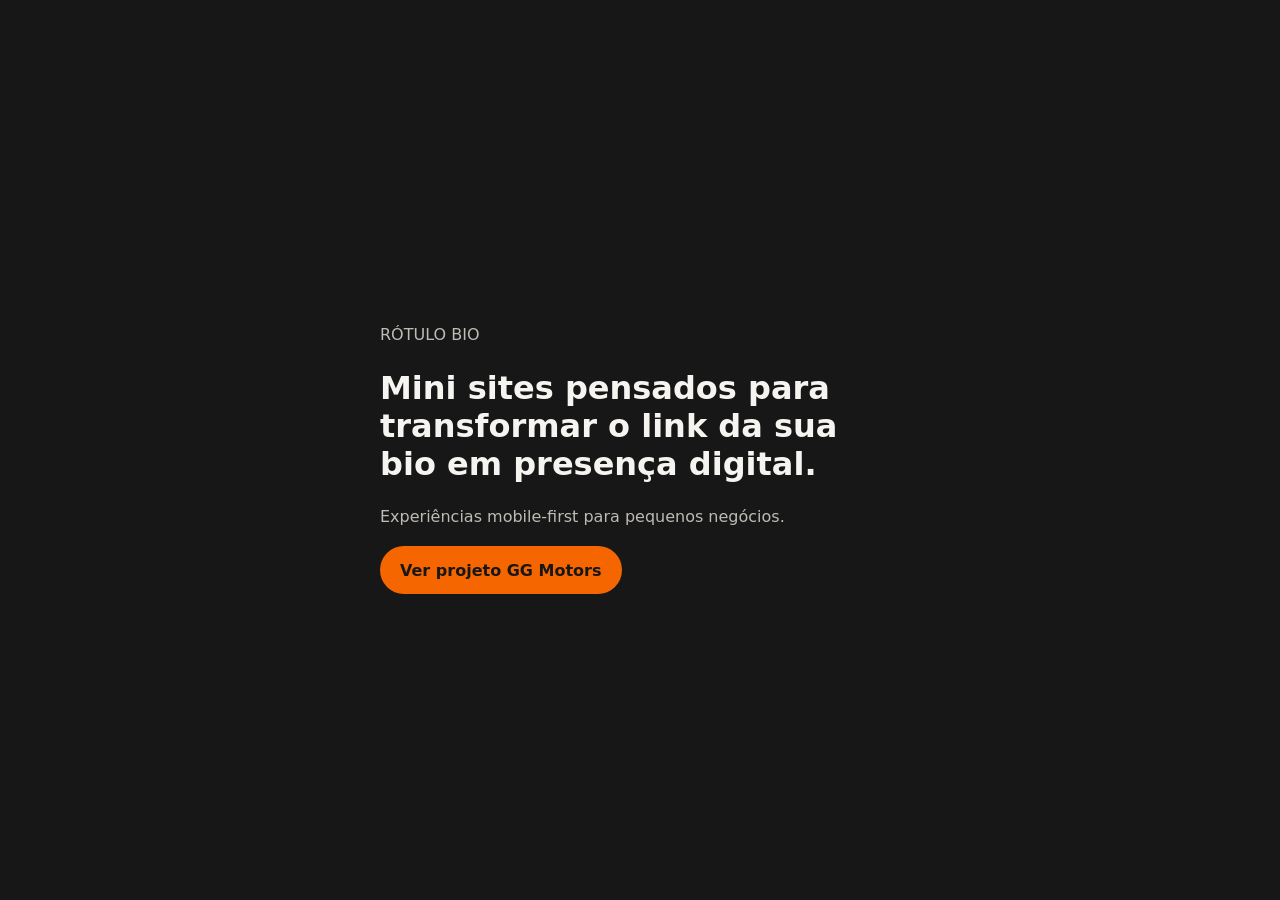
<file: index.html>
<!doctype html>
<html lang="pt-PT">
<head>
  <meta charset="utf-8">
  <meta name="viewport" content="width=device-width, initial-scale=1">
  <meta name="theme-color" content="#171717">
  <meta name="description" content="Rótulo Bio — mini sites mobile-first para transformar visitas do Instagram em contactos.">
  <title>Rótulo Bio</title>
  <style>
    :root { color-scheme: dark; font-family: system-ui, sans-serif; }
    * { box-sizing: border-box; }
    body { margin: 0; min-height: 100svh; display: grid; place-items: center; padding: 24px; background: #171717; color: #f5f4f0; }
    main { width: min(100%, 520px); }
    p { color: #bdbbb4; line-height: 1.6; }
    a { display: inline-flex; min-height: 48px; align-items: center; padding: 0 20px; border-radius: 999px; background: #f56600; color: #171717; font-weight: 800; text-decoration: none; }
    a:focus-visible { outline: 3px solid #fff; outline-offset: 4px; }
  </style>
</head>
<body>
  <main>
    <p>RÓTULO BIO</p>
    <h1>Mini sites pensados para transformar o link da sua bio em presença digital.</h1>
    <p>Experiências mobile-first para pequenos negócios.</p>
    <a href="./gg-motors/">Ver projeto GG Motors</a>
  </main>
</body>
</html>
</file>
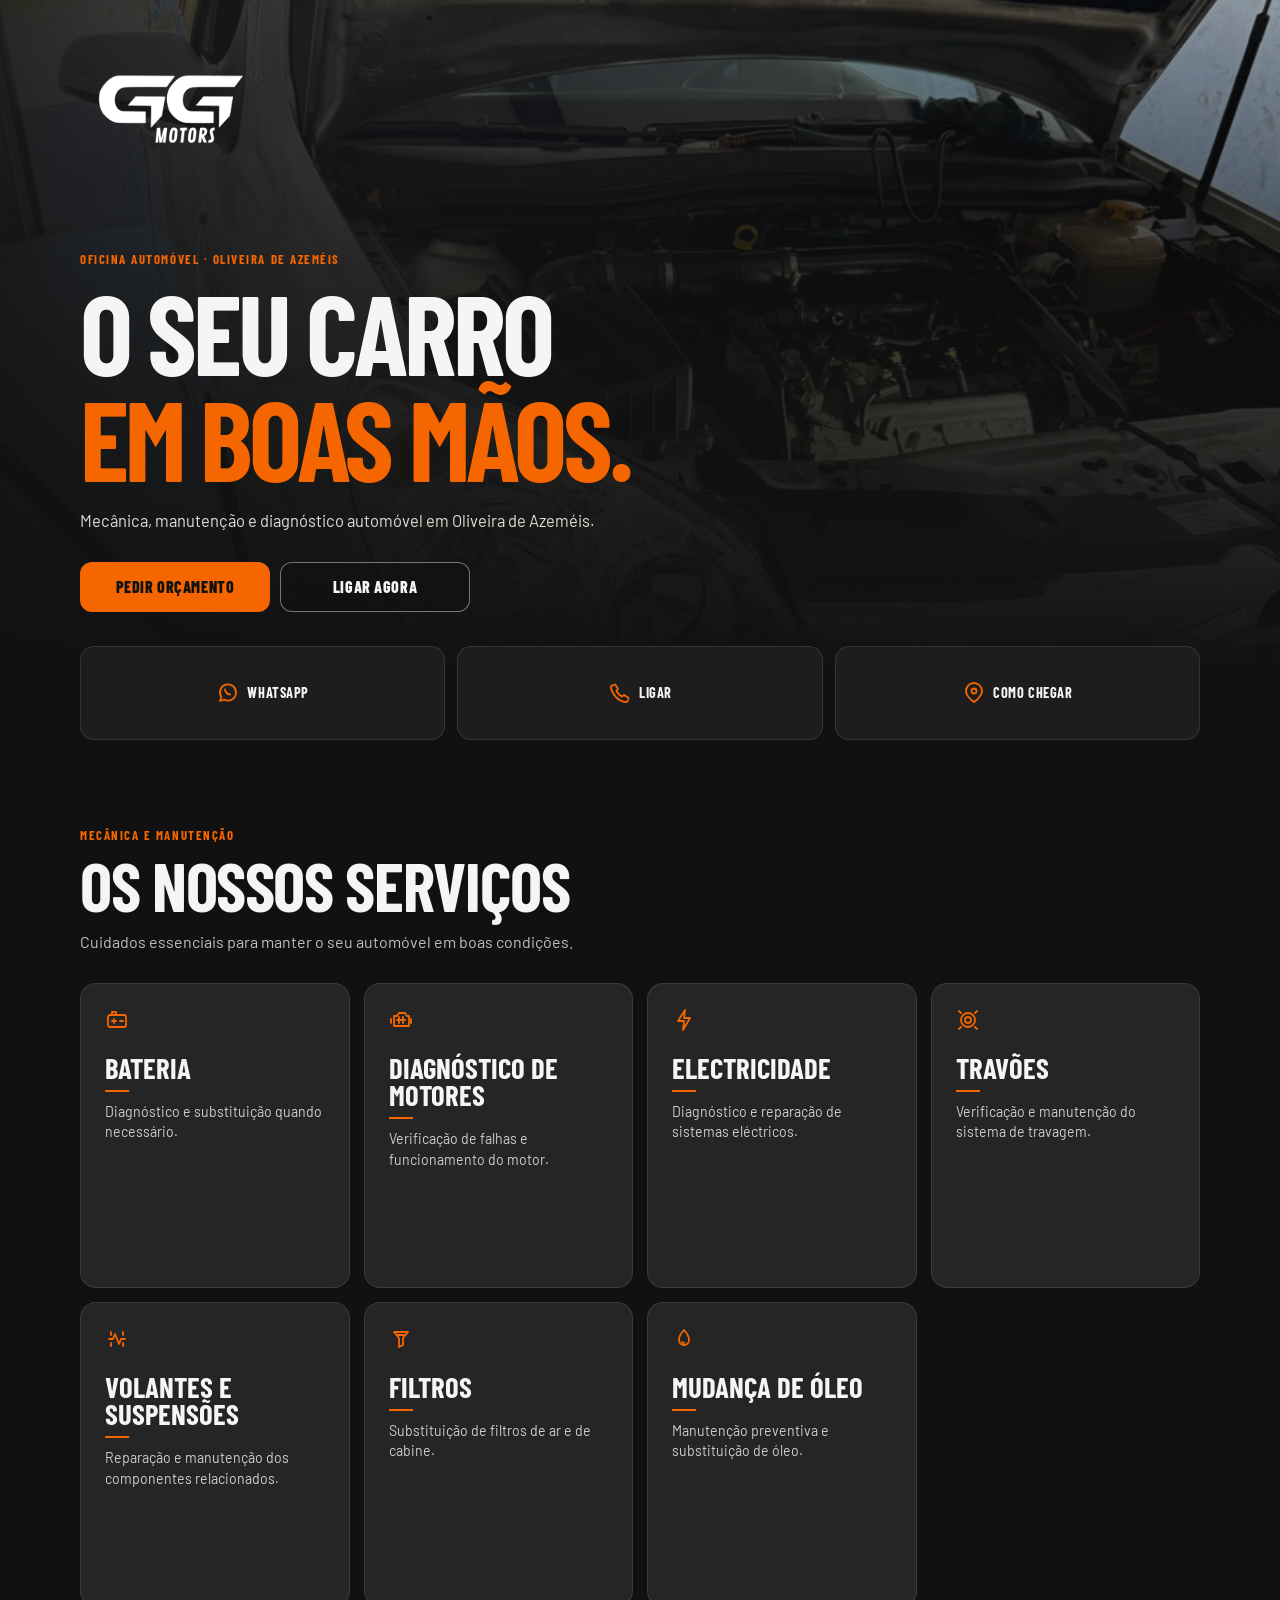
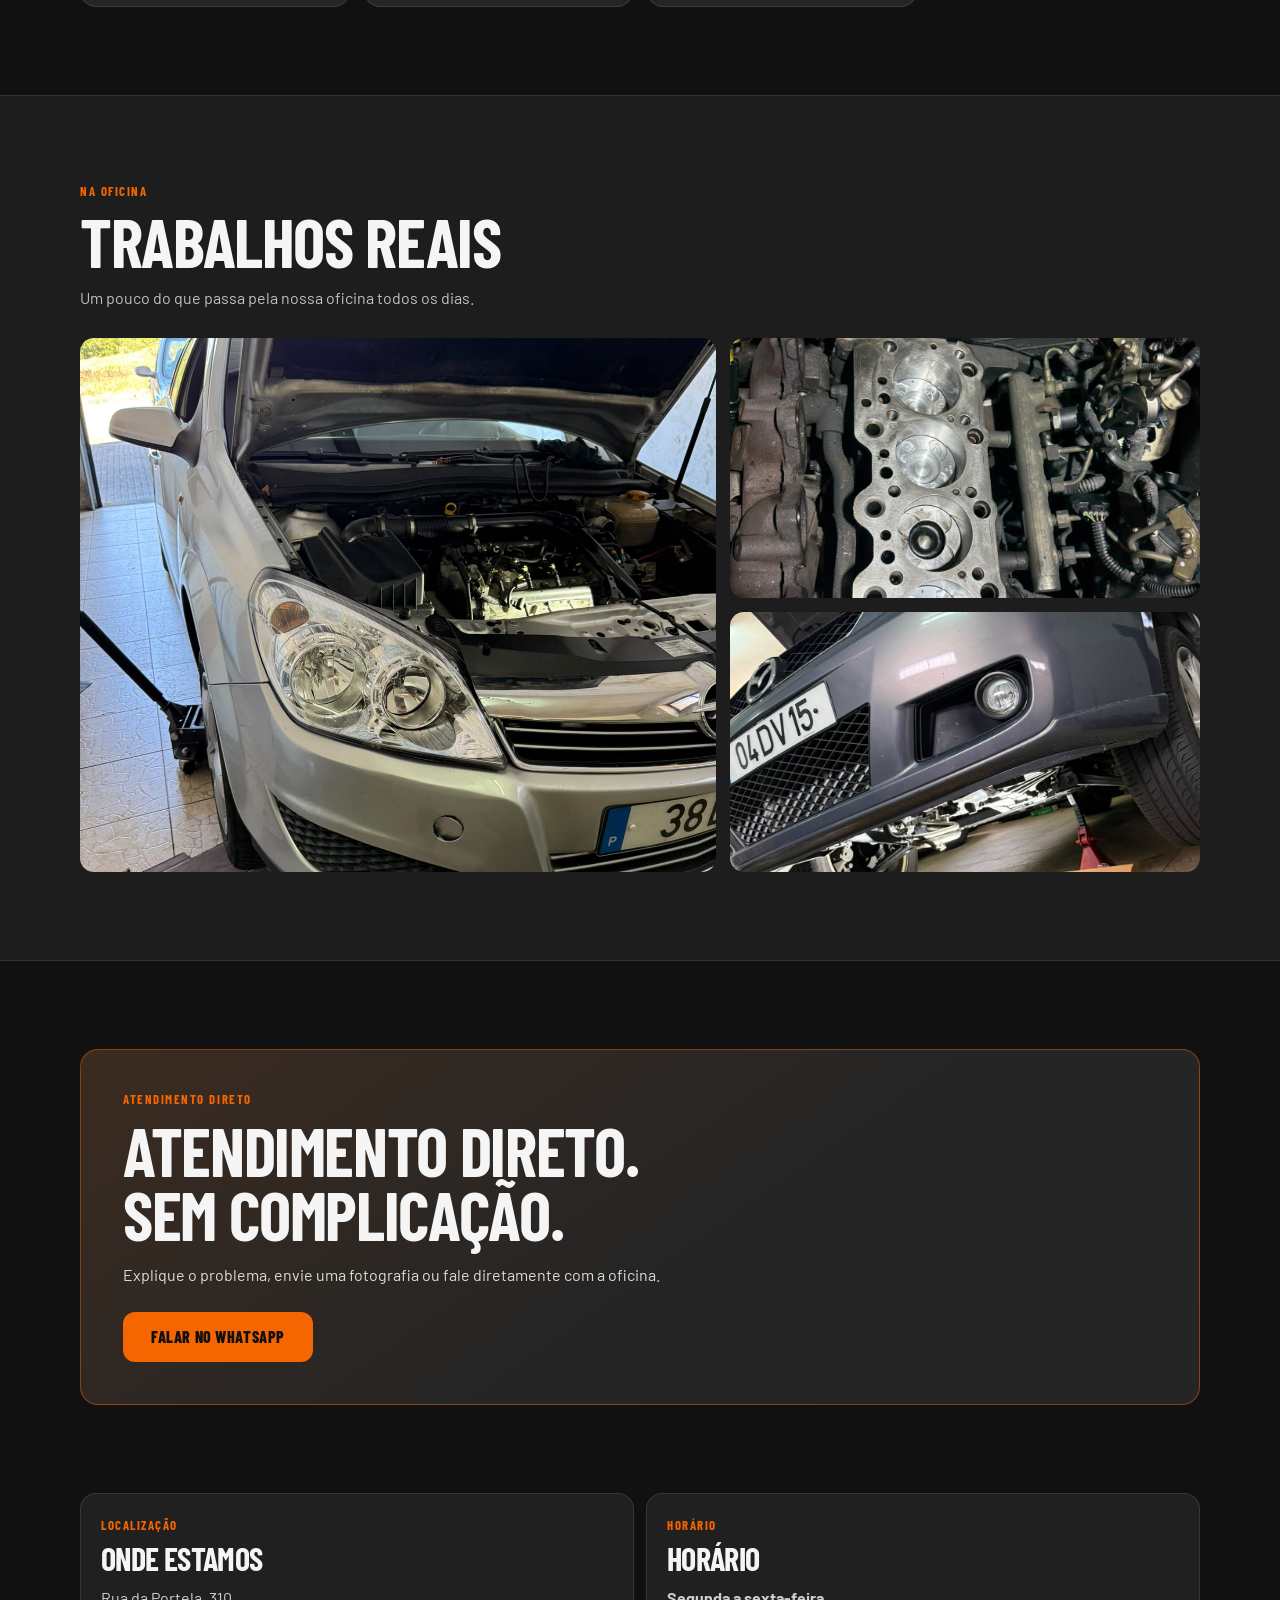
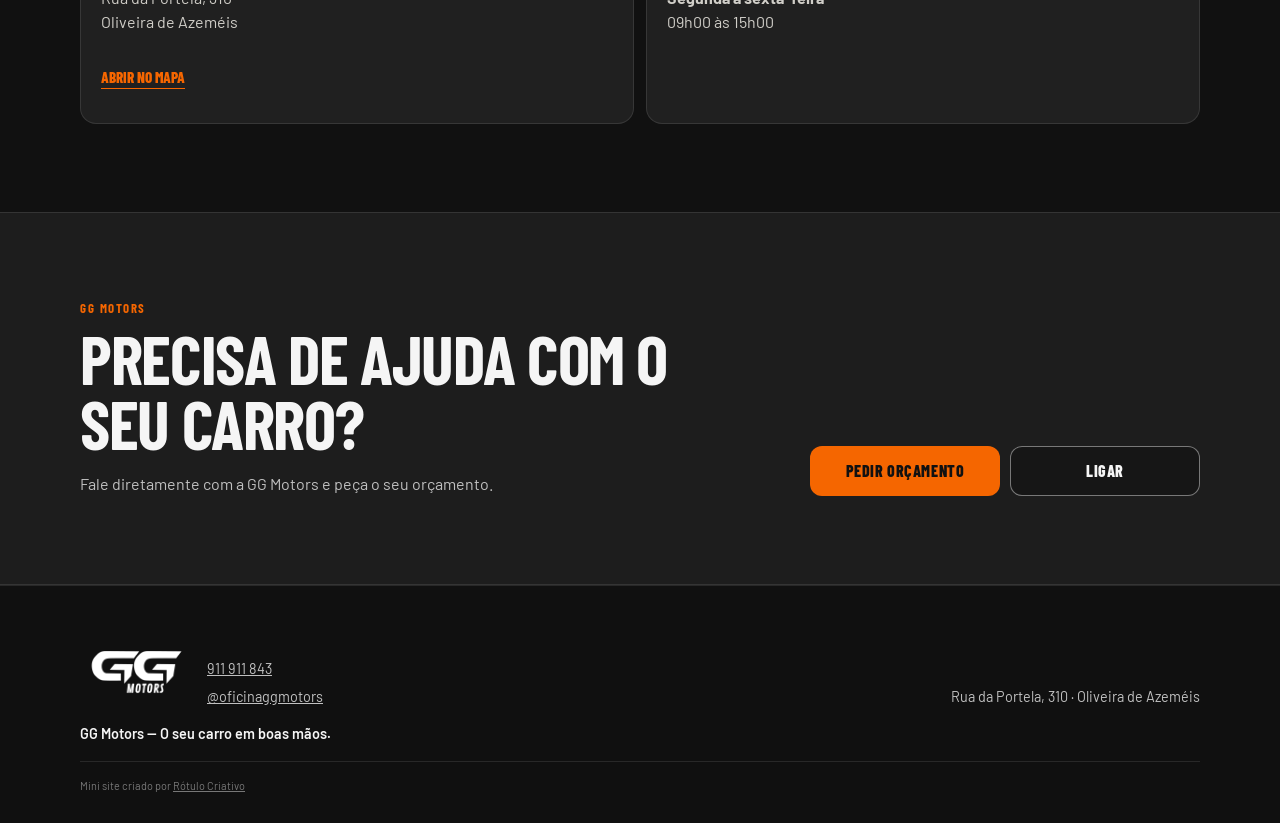
<file: gg-motors/index.html>
<!doctype html>
<html lang="pt-PT">
<head>
  <meta charset="utf-8">
  <meta name="viewport" content="width=device-width, initial-scale=1">
  <meta name="theme-color" content="#111111">
  <meta name="description" content="Mecânica, manutenção e diagnóstico automóvel em Oliveira de Azeméis. Contacte a GG Motors por WhatsApp, telefone ou visite a oficina.">
  <meta property="og:type" content="website">
  <meta property="og:locale" content="pt_PT">
  <meta property="og:title" content="GG Motors | Mecânica Automóvel em Oliveira de Azeméis">
  <meta property="og:description" content="Mecânica, manutenção e diagnóstico automóvel em Oliveira de Azeméis. Contacte a GG Motors por WhatsApp, telefone ou visite a oficina.">
  <meta property="og:image" content="./assets/images/oficina-carro-capo.jpg">
  <title>GG Motors | Mecânica Automóvel em Oliveira de Azeméis</title>
  <link rel="preconnect" href="https://fonts.googleapis.com">
  <link rel="preconnect" href="https://fonts.gstatic.com" crossorigin>
  <link href="https://fonts.googleapis.com/css2?family=Barlow:ital,wght@0,400;0,500;0,600;0,700&family=Barlow+Condensed:wght@600;700;800&display=swap" rel="stylesheet">
  <link rel="stylesheet" href="./css/styles.css">
  <script src="./js/main.js" defer></script>
</head>
<body>
  <a class="skip-link" href="#conteudo">Saltar para o conteúdo</a>

  <!-- Hero: first-view identity and the two highest-value conversion actions. -->
  <header class="hero">
    <div class="hero__backdrop" aria-hidden="true"></div>
    <div class="shell hero__inner">
      <img class="brand" src="./assets/images/ggmotors-branco.webp" width="1920" height="1440" alt="GG Motors">
      <div class="hero__copy">
        <p class="eyebrow">OFICINA AUTOMÓVEL · OLIVEIRA DE AZEMÉIS</p>
        <h1>O SEU CARRO<br><span>EM BOAS MÃOS.</span></h1>
        <p class="hero__lead">Mecânica, manutenção e diagnóstico automóvel em Oliveira de Azeméis.</p>
      </div>
      <div class="hero__actions">
        <a class="button button--primary js-whatsapp" href="https://wa.me/351911911843?text=Ol%C3%A1%21%20Vim%20atrav%C3%A9s%20do%20Instagram%20da%20GG%20Motors%20e%20gostaria%20de%20pedir%20um%20or%C3%A7amento%20para%20o%20meu%20carro." target="_blank" rel="noopener">PEDIR ORÇAMENTO</a>
        <a class="button button--ghost" href="tel:+351911911843">LIGAR AGORA</a>
      </div>
    </div>
  </header>

  <main id="conteudo">
    <!-- Actions remain deliberately shallow for Instagram's in-app browser. -->
    <nav class="quick-actions shell" aria-label="Ações rápidas">
      <a class="quick-action js-whatsapp" href="https://wa.me/351911911843?text=Ol%C3%A1%21%20Vim%20atrav%C3%A9s%20do%20Instagram%20da%20GG%20Motors%20e%20gostaria%20de%20pedir%20um%20or%C3%A7amento%20para%20o%20meu%20carro." target="_blank" rel="noopener">
        <svg aria-hidden="true" viewBox="0 0 24 24"><path d="M20 11.6a8 8 0 0 1-11.8 7L4 20l1.4-4.1A8 8 0 1 1 20 11.6Z"/><path d="M9 8.5c.4 2.8 2.2 4.6 5 5"/></svg>
        <span>WHATSAPP</span>
      </a>
      <a class="quick-action" href="tel:+351911911843">
        <svg aria-hidden="true" viewBox="0 0 24 24"><path d="M7.2 3.5 10 7.8 8.4 10a13 13 0 0 0 5.6 5.6l2.2-1.6 4.3 2.8-.8 3c-.3 1-1.3 1.5-2.3 1.3A18.5 18.5 0 0 1 2.9 6.6c-.2-1 .3-2 1.3-2.3l3-.8Z"/></svg>
        <span>LIGAR</span>
      </a>
      <a class="quick-action" href="https://www.google.com/maps/dir/?api=1&amp;destination=Rua%20da%20Portela%20310%2C%203720-299%20Oliveira%20de%20Azem%C3%A9is%2C%20Portugal" target="_blank" rel="noopener">
        <svg aria-hidden="true" viewBox="0 0 24 24"><path d="M20 10c0 5.4-8 11-8 11S4 15.4 4 10a8 8 0 1 1 16 0Z"/><circle cx="12" cy="10" r="2.5"/></svg>
        <span>COMO CHEGAR</span>
      </a>
    </nav>

    <section class="section shell" aria-labelledby="servicos-title">
      <div class="section-heading">
        <p class="eyebrow">MECÂNICA E MANUTENÇÃO</p>
        <h2 id="servicos-title">OS NOSSOS SERVIÇOS</h2>
        <p>Cuidados essenciais para manter o seu automóvel em boas condições.</p>
      </div>
      <div class="services-grid">
        <article class="service-card">
          <svg aria-hidden="true" viewBox="0 0 24 24"><rect x="3" y="7" width="18" height="12" rx="2"/><path d="M7 7V4h4v3M7 13h4M9 11v4M15 13h3"/></svg>
          <h3>BATERIA</h3>
          <p>Diagnóstico e substituição quando necessário.</p>
        </article>
        <article class="service-card">
          <svg aria-hidden="true" viewBox="0 0 24 24"><path d="M5 8h3l2-3h6l2 3h2v10H5zM8 12h8M10 9v6M14 9v6"/><path d="M2 11v4M22 11v4"/></svg>
          <h3>DIAGNÓSTICO DE MOTORES</h3>
          <p>Verificação de falhas e funcionamento do motor.</p>
        </article>
        <article class="service-card">
          <svg aria-hidden="true" viewBox="0 0 24 24"><path d="m13 2-7 11h6l-1 9 7-12h-6l1-8Z"/></svg>
          <h3>ELECTRICIDADE</h3>
          <p>Diagnóstico e reparação de sistemas eléctricos.</p>
        </article>
        <article class="service-card">
          <svg aria-hidden="true" viewBox="0 0 24 24"><circle cx="12" cy="12" r="7"/><circle cx="12" cy="12" r="3"/><path d="M5 5 3 3M19 5l2-2M5 19l-2 2M19 19l2 2"/></svg>
          <h3>TRAVÕES</h3>
          <p>Verificação e manutenção do sistema de travagem.</p>
        </article>
        <article class="service-card">
          <svg aria-hidden="true" viewBox="0 0 24 24"><path d="M4 12h4l2-5 4 10 2-5h4M6 5v3M18 5v3M6 16v3M18 16v3"/></svg>
          <h3>VOLANTES E SUSPENSÕES</h3>
          <p>Reparação e manutenção dos componentes relacionados.</p>
        </article>
        <article class="service-card">
          <svg aria-hidden="true" viewBox="0 0 24 24"><path d="M5 5h14l-5 6v7l-4 2v-9L5 5Z"/><path d="M8 8h8"/></svg>
          <h3>FILTROS</h3>
          <p>Substituição de filtros de ar e de cabine.</p>
        </article>
        <article class="service-card">
          <svg aria-hidden="true" viewBox="0 0 24 24"><path d="M12 3s5 5.2 5 10a5 5 0 0 1-10 0c0-4.8 5-10 5-10Z"/><path d="M10 15c.5.7 1.2 1 2 1"/></svg>
          <h3>MUDANÇA DE ÓLEO</h3>
          <p>Manutenção preventiva e substituição de óleo.</p>
        </article>
      </div>
    </section>

    <!-- Gallery uses only photographs copied from the existing GG Motors project. -->
    <section class="section section--contrast" aria-labelledby="trabalhos-title">
      <div class="shell">
        <div class="section-heading">
          <p class="eyebrow">NA OFICINA</p>
          <h2 id="trabalhos-title">TRABALHOS REAIS</h2>
          <p>Um pouco do que passa pela nossa oficina todos os dias.</p>
        </div>
        <div class="gallery">
          <figure class="gallery__item gallery__item--large"><img src="./assets/images/oficina-carro-capo.jpg" width="1200" height="1600" loading="lazy" alt="Trabalho num automóvel com o capô aberto na oficina GG Motors"></figure>
          <figure class="gallery__item"><img src="./assets/images/motor-detalhe.jpg" width="1200" height="1600" loading="lazy" alt="Detalhe de motor em manutenção na GG Motors"></figure>
          <figure class="gallery__item"><img src="./assets/images/oficina-carro-elevado.jpg" width="1200" height="1600" loading="lazy" alt="Automóvel elevado para intervenção na oficina GG Motors"></figure>
        </div>
      </div>
    </section>

    <section class="section shell" aria-labelledby="confianca-title">
      <div class="conversion-card">
        <p class="eyebrow">ATENDIMENTO DIRETO</p>
        <h2 id="confianca-title">ATENDIMENTO DIRETO.<br>SEM COMPLICAÇÃO.</h2>
        <p>Explique o problema, envie uma fotografia ou fale diretamente com a oficina.</p>
        <a class="button button--primary js-whatsapp" href="https://wa.me/351911911843?text=Ol%C3%A1%21%20Vim%20atrav%C3%A9s%20do%20Instagram%20da%20GG%20Motors%20e%20gostaria%20de%20pedir%20um%20or%C3%A7amento%20para%20o%20meu%20carro." target="_blank" rel="noopener">FALAR NO WHATSAPP</a>
      </div>
    </section>

    <section class="section shell info-grid" aria-label="Informações práticas">
      <article class="info-card">
        <p class="eyebrow">LOCALIZAÇÃO</p>
        <h2>ONDE ESTAMOS</h2>
        <address>Rua da Portela, 310<br>Oliveira de Azeméis</address>
        <a class="text-link" href="https://www.google.com/maps/dir/?api=1&amp;destination=Rua%20da%20Portela%20310%2C%203720-299%20Oliveira%20de%20Azem%C3%A9is%2C%20Portugal" target="_blank" rel="noopener">ABRIR NO MAPA</a>
      </article>
      <article class="info-card">
        <p class="eyebrow">HORÁRIO</p>
        <h2>HORÁRIO</h2>
        <p><strong>Segunda a sexta-feira</strong><br>09h00 às 15h00</p>
      </article>
    </section>

    <section class="section final-cta" aria-labelledby="final-cta-title">
      <div class="shell final-cta__inner">
        <div>
          <p class="eyebrow">GG MOTORS</p>
          <h2 id="final-cta-title">PRECISA DE AJUDA COM O SEU CARRO?</h2>
          <p>Fale diretamente com a GG Motors e peça o seu orçamento.</p>
        </div>
        <div class="final-cta__actions">
          <a class="button button--primary js-whatsapp" href="https://wa.me/351911911843?text=Ol%C3%A1%21%20Vim%20atrav%C3%A9s%20do%20Instagram%20da%20GG%20Motors%20e%20gostaria%20de%20pedir%20um%20or%C3%A7amento%20para%20o%20meu%20carro." target="_blank" rel="noopener">PEDIR ORÇAMENTO</a>
          <a class="button button--ghost" href="tel:+351911911843">LIGAR</a>
        </div>
      </div>
    </section>
  </main>

  <footer class="footer">
    <div class="shell footer__inner">
      <img src="./assets/images/ggmotors-branco.webp" width="1920" height="1440" loading="lazy" alt="GG Motors">
      <div>
        <a href="tel:+351911911843">911 911 843</a>
        <a href="https://www.instagram.com/oficinaggmotors/" target="_blank" rel="noopener">@oficinaggmotors</a>
      </div>
      <p>Rua da Portela, 310 · Oliveira de Azeméis</p>
      <p class="footer__tagline">GG Motors — O seu carro em boas mãos.</p>
      <small>Mini site criado por <a href="https://rotulocriativo.com" rel="noopener">Rótulo Criativo</a></small>
    </div>
  </footer>

  <!-- Mobile-only fixed conversion bar; safe-area spacing is handled in CSS. -->
  <nav class="mobile-bar" aria-label="Contacto fixo">
    <a class="js-whatsapp" href="https://wa.me/351911911843?text=Ol%C3%A1%21%20Vim%20atrav%C3%A9s%20do%20Instagram%20da%20GG%20Motors%20e%20gostaria%20de%20pedir%20um%20or%C3%A7amento%20para%20o%20meu%20carro." target="_blank" rel="noopener"><svg aria-hidden="true" viewBox="0 0 24 24"><path d="M20 11.6a8 8 0 0 1-11.8 7L4 20l1.4-4.1A8 8 0 1 1 20 11.6Z"/><path d="M9 8.5c.4 2.8 2.2 4.6 5 5"/></svg><span>WHATSAPP</span></a>
    <a href="tel:+351911911843"><svg aria-hidden="true" viewBox="0 0 24 24"><path d="M7.2 3.5 10 7.8 8.4 10a13 13 0 0 0 5.6 5.6l2.2-1.6 4.3 2.8-.8 3c-.3 1-1.3 1.5-2.3 1.3A18.5 18.5 0 0 1 2.9 6.6c-.2-1 .3-2 1.3-2.3l3-.8Z"/></svg><span>LIGAR</span></a>
    <a href="https://www.google.com/maps/dir/?api=1&amp;destination=Rua%20da%20Portela%20310%2C%203720-299%20Oliveira%20de%20Azem%C3%A9is%2C%20Portugal" target="_blank" rel="noopener"><svg aria-hidden="true" viewBox="0 0 24 24"><path d="M20 10c0 5.4-8 11-8 11S4 15.4 4 10a8 8 0 1 1 16 0Z"/><circle cx="12" cy="10" r="2.5"/></svg><span>MAPA</span></a>
  </nav>
</body>
</html>
</file>
<file: gg-motors/css/styles.css>
/* Tokens: a compact brand system shared by all components on this client page. */
:root {
  color-scheme: dark;
  --black: #111111;
  --graphite: #1d1d1d;
  --graphite-light: #252525;
  --orange: #f56600;
  --white: #f5f5f5;
  --silver: #c0c0c0;
  --grey: #7a7a7a;
  --line: rgba(255, 255, 255, 0.1);
  --radius: 16px;
  --shell: 1120px;
  --bar-height: 72px;
}

* { box-sizing: border-box; }
html { scroll-behavior: smooth; }
body {
  margin: 0;
  min-width: 320px;
  overflow-x: hidden;
  background: var(--black);
  color: var(--white);
  font-family: "Barlow", Arial, sans-serif;
  line-height: 1.55;
  padding-bottom: calc(var(--bar-height) + env(safe-area-inset-bottom));
}
img, svg { display: block; }
img { max-width: 100%; }
a { color: inherit; }
address { font-style: normal; }
button, a { -webkit-tap-highlight-color: rgba(245, 102, 0, 0.25); }

.skip-link {
  position: fixed;
  z-index: 100;
  top: 10px;
  left: 10px;
  padding: 10px 14px;
  transform: translateY(-160%);
  border-radius: 8px;
  background: var(--white);
  color: var(--black);
}
.skip-link:focus { transform: translateY(0); }
.shell { width: min(100% - 32px, var(--shell)); margin-inline: auto; }
.section { padding-block: 64px; }
.section--contrast { background: var(--graphite); border-block: 1px solid var(--line); }

/* Hero uses the real workshop image; the overlays keep text contrast reliable. */
.hero { position: relative; min-height: 610px; isolation: isolate; overflow: hidden; }
.hero__backdrop {
  position: absolute;
  z-index: -1;
  inset: 0;
  background:
    linear-gradient(180deg, rgba(17,17,17,.2), rgba(17,17,17,.75) 55%, var(--black)),
    linear-gradient(90deg, rgba(23,23,23,.9), rgba(23,23,23,.15)),
    url("../assets/images/oficina-carro-capo.jpg") center 42% / cover no-repeat;
}
.hero__inner { min-height: 610px; display: flex; flex-direction: column; padding-block: 24px 42px; }
.brand { width: 146px; height: auto; object-fit: contain; object-position: left; }
.hero__copy { margin-top: auto; max-width: 680px; }
.eyebrow { margin: 0 0 10px; color: var(--orange); font: 700 .8rem/1.2 "Barlow Condensed", sans-serif; letter-spacing: .12em; }
h1, h2, h3 { margin-top: 0; font-family: "Barlow Condensed", Impact, sans-serif; line-height: .95; }
h1 { margin-bottom: 18px; font-size: clamp(3.35rem, 17vw, 7rem); letter-spacing: -.035em; }
h1 span { color: var(--orange); }
h2 { margin-bottom: 12px; font-size: clamp(2.25rem, 10vw, 4.25rem); letter-spacing: -.02em; }
.hero__lead { max-width: 540px; margin: 0; font-size: 1.03rem; color: #e0ded8; }
.hero__actions { display: grid; gap: 10px; margin-top: 28px; }

/* Components: large touch targets, light borders, no heavy decorative effects. */
.button {
  min-height: 50px;
  display: inline-flex;
  align-items: center;
  justify-content: center;
  padding: 12px 20px;
  border: 1px solid transparent;
  border-radius: 12px;
  font: 800 1rem/1 "Barlow Condensed", sans-serif;
  letter-spacing: .035em;
  text-align: center;
  text-decoration: none;
}
.button--primary { background: var(--orange); color: var(--black); }
.button--ghost { border-color: rgba(255,255,255,.42); background: rgba(17,17,17,.45); color: var(--white); }
.quick-actions { position: relative; z-index: 2; display: grid; grid-template-columns: repeat(3, 1fr); gap: 8px; margin-top: -20px; }
.quick-action {
  min-height: 82px;
  display: flex;
  flex-direction: column;
  align-items: center;
  justify-content: center;
  gap: 7px;
  padding: 10px 5px;
  border: 1px solid var(--line);
  border-radius: 14px;
  background: var(--graphite);
  font: 700 .73rem/1 "Barlow Condensed", sans-serif;
  letter-spacing: .04em;
  text-decoration: none;
  text-align: center;
}
.quick-action svg, .service-card svg, .mobile-bar svg { width: 24px; height: 24px; fill: none; stroke: currentColor; stroke-width: 1.8; stroke-linecap: round; stroke-linejoin: round; color: var(--orange); }
.section-heading { max-width: 610px; margin-bottom: 28px; }
.section-heading > p:last-child { margin: 0; color: var(--silver); }
.services-grid { display: grid; grid-template-columns: repeat(2, minmax(0, 1fr)); gap: 10px; }
.service-card { min-width: 0; padding: 18px 15px; border: 1px solid var(--line); border-radius: var(--radius); background: var(--graphite-light); }
.service-card svg { margin-bottom: 22px; }
.service-card h3 { margin-bottom: 10px; font-size: clamp(1.35rem, 6vw, 1.8rem); overflow-wrap: anywhere; }
.service-card h3::after { content: ""; display: block; width: 24px; height: 2px; margin-top: 9px; background: var(--orange); }
.service-card p { margin: 0; color: #d0cec8; font-size: .88rem; line-height: 1.45; }

/* Gallery: three real images form a compact bento composition. */
.gallery { display: grid; grid-template-columns: 1.15fr .85fr; grid-template-rows: repeat(2, 150px); gap: 9px; }
.gallery__item { min-width: 0; margin: 0; overflow: hidden; border-radius: 14px; background: var(--graphite-light); }
.gallery__item--large { grid-row: 1 / 3; }
.gallery img { width: 100%; height: 100%; object-fit: cover; }
.gallery__item--large img { object-position: center 45%; }

.conversion-card { padding: 28px 22px; border: 1px solid rgba(245,102,0,.45); border-radius: 18px; background: linear-gradient(145deg, #3b2b20, #252525 55%); }
.conversion-card > p:not(.eyebrow) { max-width: 580px; margin-bottom: 24px; color: #dedcd5; }
.conversion-card .button { width: 100%; }
.phone-link { min-height: 44px; display: inline-flex; align-items: center; margin-top: 15px; font: 800 1.45rem/1 "Barlow Condensed", sans-serif; text-decoration-color: var(--orange); text-underline-offset: 5px; }
.info-grid { display: grid; gap: 12px; padding-top: 0; }
.info-card { padding: 24px 20px; border: 1px solid var(--line); border-radius: var(--radius); background: #202020; }
.info-card h2 { font-size: 2rem; }
.info-card address, .info-card > p:not(.eyebrow) { margin: 0 0 20px; color: #d0cec8; }
.text-link { min-height: 44px; display: inline-flex; align-items: center; color: var(--orange); font: 800 .95rem/1 "Barlow Condensed", sans-serif; text-underline-offset: 5px; }

.final-cta { border-block: 1px solid var(--line); background: var(--graphite); }
.final-cta__inner { display: grid; gap: 28px; }
.final-cta__inner h2 { max-width: 680px; }
.final-cta__inner p:last-child { margin-bottom: 0; color: var(--silver); }
.final-cta__actions { display: grid; gap: 10px; }

.footer { border-top: 1px solid var(--line); background: #101010; }
.footer__inner { display: grid; gap: 15px; padding-block: 38px 28px; color: var(--silver); font-size: .9rem; }
.footer img { width: 112px; height: auto; }
.footer__inner div { display: flex; flex-direction: column; align-items: flex-start; gap: 6px; }
.footer p { margin: 0; }
.footer__tagline { color: var(--white); font-weight: 600; }
.footer small { padding-top: 16px; border-top: 1px solid var(--line); color: #777; font-size: .68rem; }

/* Fixed mobile bar accounts for the iPhone safe area; body padding prevents overlap. */
.mobile-bar {
  position: fixed;
  z-index: 50;
  inset: auto 0 0;
  height: calc(var(--bar-height) + env(safe-area-inset-bottom));
  display: grid;
  grid-template-columns: repeat(3, 1fr);
  padding: 7px 8px calc(7px + env(safe-area-inset-bottom));
  border-top: 1px solid var(--line);
  background: rgba(20,20,20,.96);
  backdrop-filter: blur(10px);
}
.mobile-bar a { min-height: 58px; display: flex; flex-direction: column; align-items: center; justify-content: center; gap: 4px; border-right: 1px solid var(--line); font: 700 .72rem/1 "Barlow Condensed", sans-serif; letter-spacing: .05em; text-decoration: none; }
.mobile-bar a:last-child { border-right: 0; }
.mobile-bar svg { width: 21px; height: 21px; }

/* Accessibility and interaction states are visible without depending on animation. */
a:focus-visible { outline: 3px solid var(--white); outline-offset: 3px; }
.button:active, .quick-action:active, .mobile-bar a:active { transform: translateY(1px); }

/* Responsive enhancement: the page stays a compact bio experience on wide screens. */
@media (min-width: 700px) {
  body { padding-bottom: 0; }
  .shell { width: min(100% - 64px, var(--shell)); }
  .section { padding-block: 88px; }
  .hero, .hero__inner { min-height: 680px; }
  .hero__inner { padding-block: 32px 68px; }
  .brand { width: 180px; }
  .hero__actions { grid-template-columns: auto auto; justify-content: start; }
  .button { min-width: 190px; }
  .quick-actions { margin-top: -34px; gap: 12px; }
  .quick-action { min-height: 94px; flex-direction: row; font-size: .9rem; }
  .services-grid { gap: 14px; }
  .service-card { padding: 24px; }
  .gallery { grid-template-rows: repeat(2, 210px); gap: 14px; }
  .conversion-card { padding: 42px; }
  .conversion-card .button { width: auto; }
  .info-grid { grid-template-columns: repeat(2, 1fr); padding-top: 0; }
  .final-cta__inner { grid-template-columns: minmax(0, 1fr) auto; align-items: end; }
  .final-cta__actions { grid-template-columns: auto auto; }
  .mobile-bar { display: none; }
}

@media (min-width: 980px) {
  .hero__backdrop { background-position: center 38%; }
  .services-grid { grid-template-columns: repeat(4, minmax(0, 1fr)); }
  .service-card { min-height: 305px; }
  .gallery { grid-template-rows: repeat(2, 260px); }
  .footer__inner { grid-template-columns: auto 1fr auto; align-items: end; }
  .footer__tagline, .footer small { grid-column: 1 / -1; }
}

@media (max-width: 359px) {
  .services-grid { grid-template-columns: 1fr; }
  .gallery { grid-template-rows: repeat(2, 130px); }
}

@media (hover: hover) {
  .button, .quick-action, .service-card, .text-link { transition: transform .18s ease, border-color .18s ease, background-color .18s ease; }
  .button:hover, .quick-action:hover, .service-card:hover { transform: translateY(-2px); border-color: rgba(245,102,0,.65); }
  .button--primary:hover { background: #ff7920; }
}

@media (prefers-reduced-motion: reduce) {
  html { scroll-behavior: auto; }
  *, *::before, *::after { scroll-behavior: auto !important; transition-duration: .01ms !important; animation-duration: .01ms !important; animation-iteration-count: 1 !important; }
}
</file>
